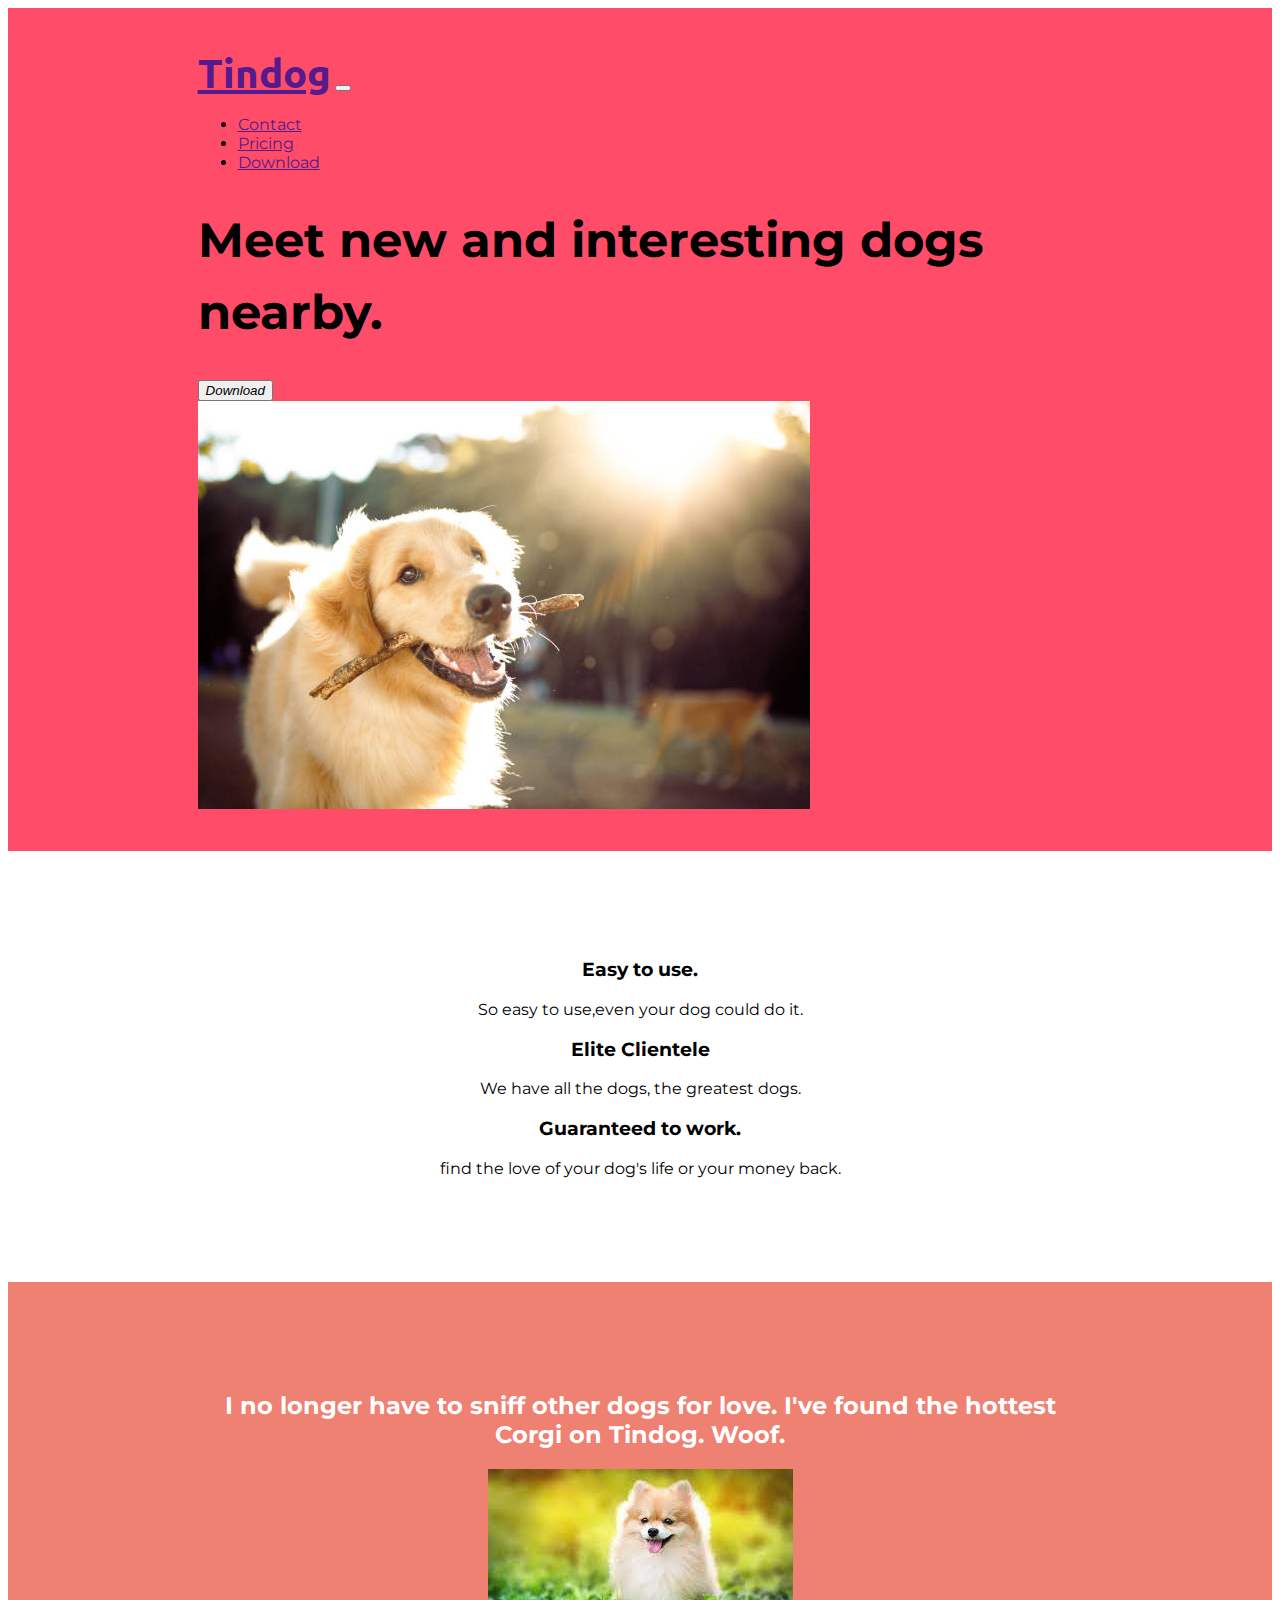
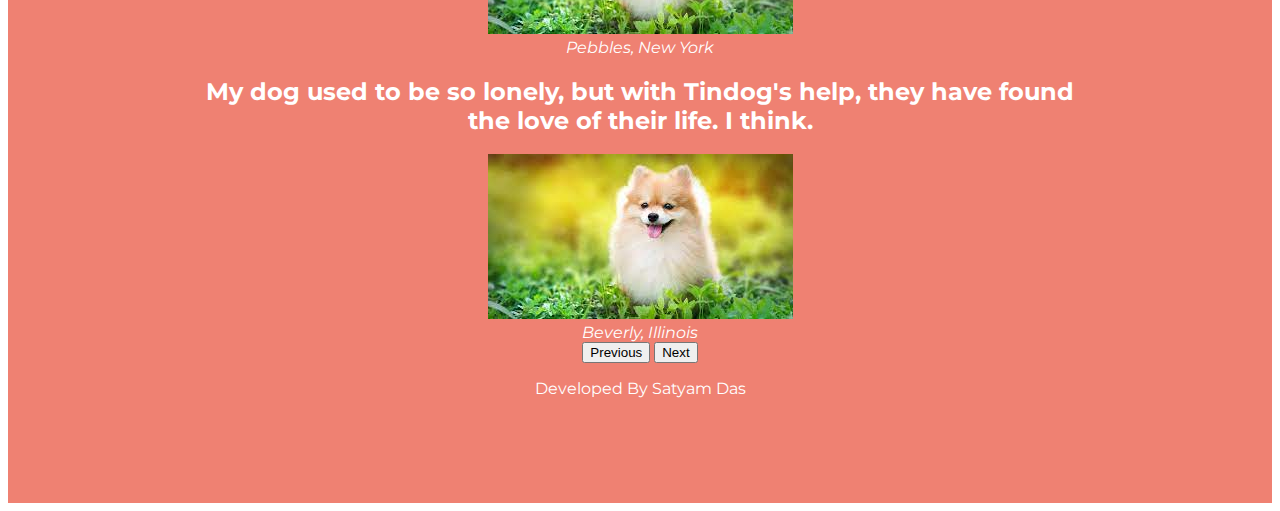
<file: index.html>
<!DOCTYPE html>
<html>
<head>
  <meta charset="utf-8">
  <title>Tindog</title>

  <link href="https://fonts.googleapis.com/css?family=Montserrat|Ubuntu" rel="stylesheet">

  <link href="https://cdn.jsdelivr.net/npm/bootstrap@5.1.1/dist/css/bootstrap.min.css" rel="stylesheet" integrity="sha384-F3w7mX95PdgyTmZZMECAngseQB83DfGTowi0iMjiWaeVhAn4FJkqJByhZMI3AhiU" crossorigin="anonymous">
  <link rel="stylesheet" href="styles4.css">
  </head>
  <body>

    <section id="title">
      <div class="container-fluid">



  <!--Nav Bar-->

  <nav class="navbar navbar-expand-lg navbar-dark ">



    <a class="navbar-brand" href="">Tindog</a>
    <button class="navbar-toggler" type="button" data-bs-toggle="collapse" data-bs-target="#navbarSupportedContent" aria-controls="navbarSupportedContent" aria-expanded="false" aria-label="Toggle navigation">
      <span class="navbar-toggler-icon"></span>
    </button>

    <div class="collapse navbar-collapse" id="navbarTogglerDemo02">
      <ul class="navbar-nav ml-auto">
        <li class="nav-item">
          <a class="nav-link "  href="">Contact</a>
        </li>
        <li class="nav-item">
          <a class="nav-link" href="">Pricing</a>
        </li>
        <li class="nav-item">
          <a class="nav-link" href="">
            Download
          </a>
        </li>
      </ul>
    </div>

  </nav>

<!--Title-->
<div class="row">

<div class="col-lg-6">
  <h1>Meet new and interesting dogs nearby.</h1>
  <button type="button" class="btn btn-warning"><i class="fas fa-user">Download</i></button>


</div>
<div class="col-lg-4">
  <img src="dog3.jpg" alt="dog images">
</div>

</div>


</section>

<!--Features-->

<section id="features">

<div class="row">

  <div class="feature-box col-lg-4">

    <h3>Easy to use.</h3>
    <p>
      So easy to use,even your dog could do it.
    </p>

  </div>

  <div class="feature-box col-lg-4">

  <h3>Elite Clientele</h3>
  <p>
    We have all the dogs, the greatest dogs.
  </p>

</div>

<div class="feature-box col-lg-4">

  <h3>Guaranteed to work.</h3>
  <p>
    find the love of your dog's life or your money back.
  </p>

  </div>
  </div>


</section>

<!--Testimonials-->

<section id="testimonials">

<div id="testimonial-carousel" class="carousel slide" data-ride="false">

  <div class="carousel-inner">
      <div class="carousel-item active">
        <h2>I no longer have to sniff other dogs for love. I've found the hottest Corgi on Tindog. Woof.</h2>
        <img src="dog-img.jpg" class=" w-50" alt="...">
        <br>
          <em>Pebbles, New York</em>
      </div>
      <div class="carousel-item">
        <h2>My dog used to be so lonely, but with Tindog's help, they have found the love of their life. I think.</h2>
        <img src="dog-img.jpg" class=" w-50" alt="...">
        <br>
        <em>Beverly, Illinois</em>
      
  </div>
      

    </div>
    <button class="carousel-control-prev" type="button" data-bs-target="#carouselExampleIndicators" data-bs-slide="prev">
      <span class="carousel-control-prev-icon" aria-hidden="true"></span>
      <span class="visually-hidden">Previous</span>
    </button>
    
   
    <button class="carousel-control-next" type="button" data-bs-target="#carouselExampleIndicators" data-bs-slide="next">
      <span class="carousel-control-next-icon" aria-hidden="true"></span>
      <span class="visually-hidden">Next</span>
    </button>
  </div>

  <p>Developed By Satyam Das</p>




</section>



  </body>
</html>
</file>
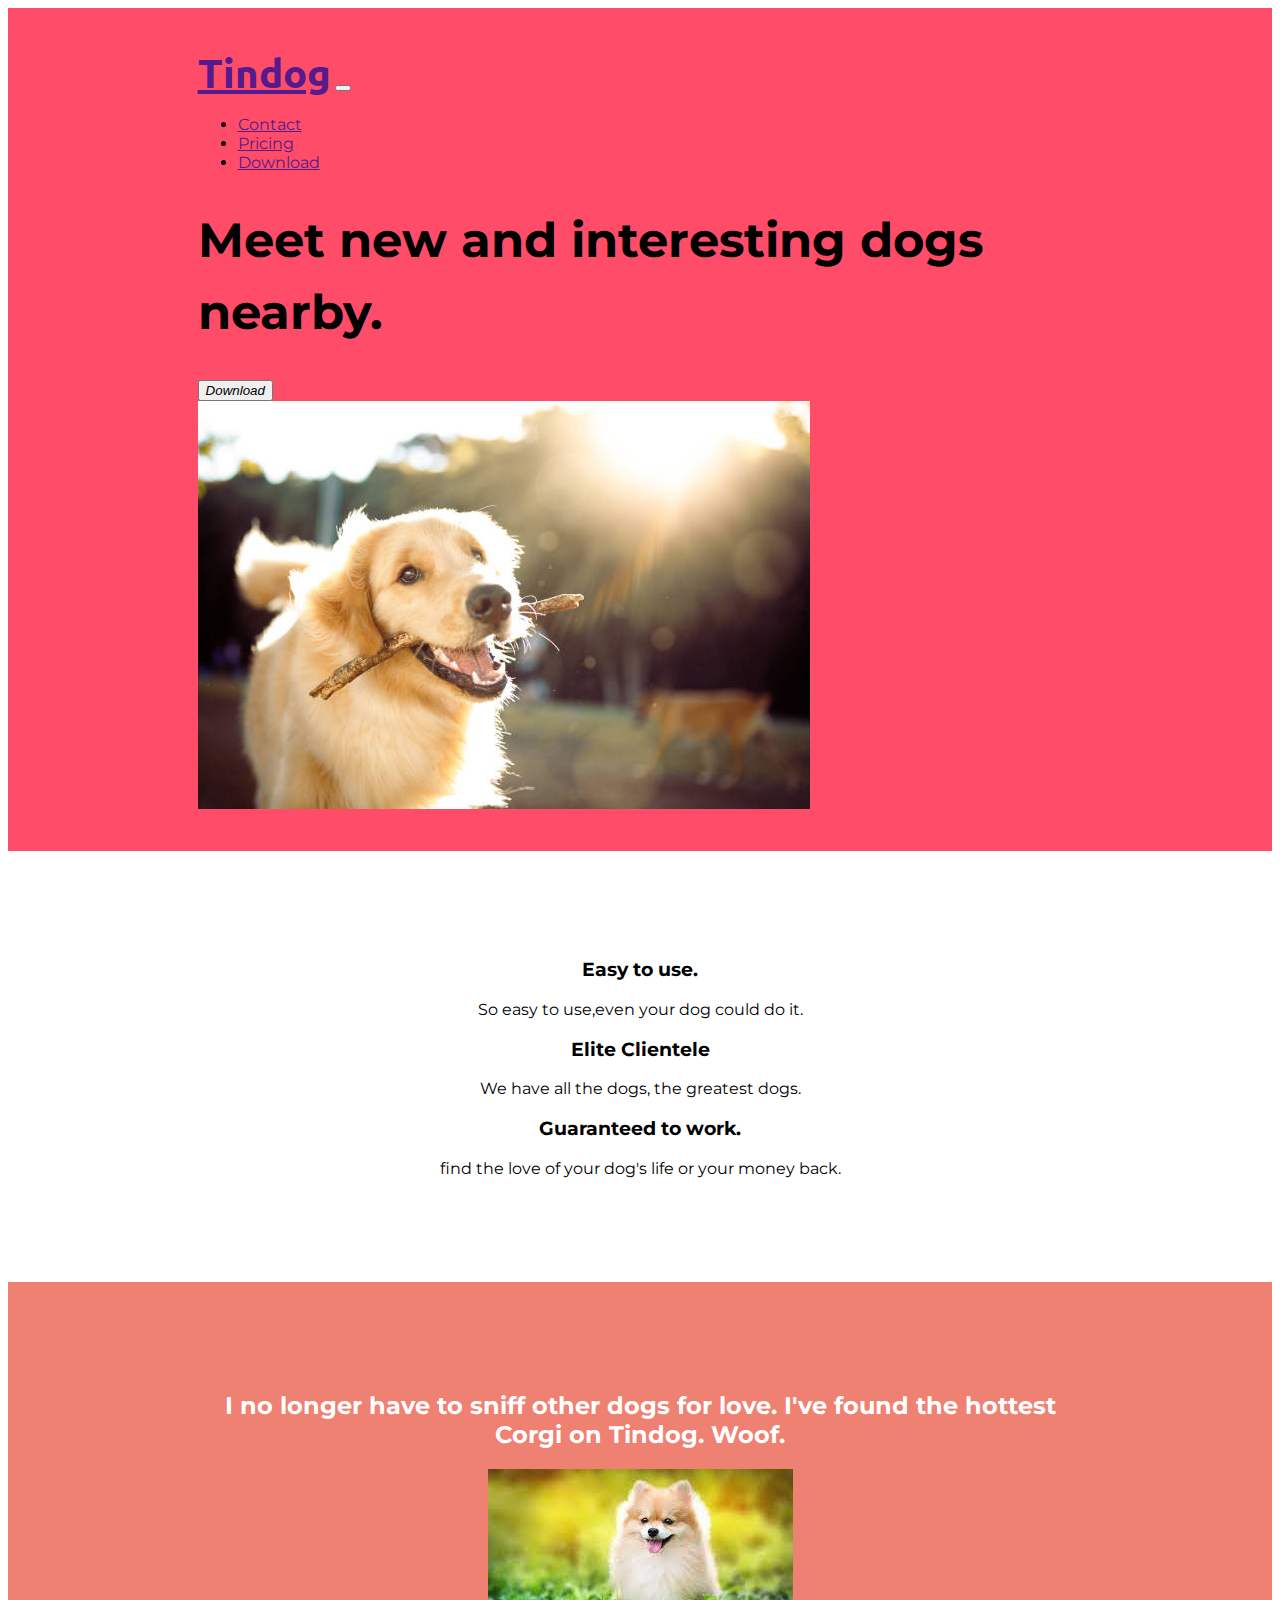
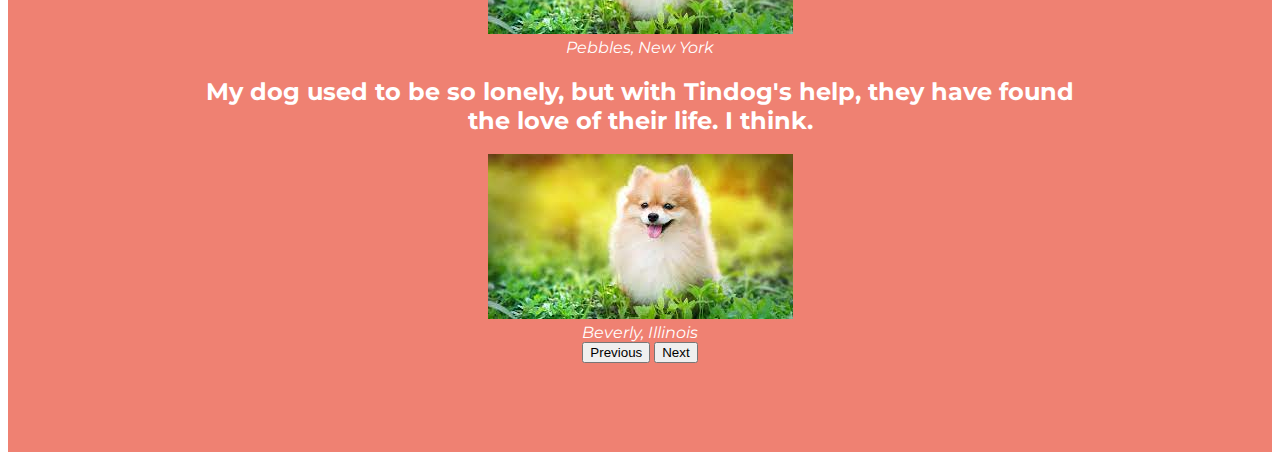
<file: index4.html>
<!DOCTYPE html>
<html>
<head>
  <meta charset="utf-8">
  <title>Tindog</title>

  <link href="https://fonts.googleapis.com/css?family=Montserrat|Ubuntu" rel="stylesheet">

  <link href="https://cdn.jsdelivr.net/npm/bootstrap@5.1.1/dist/css/bootstrap.min.css" rel="stylesheet" integrity="sha384-F3w7mX95PdgyTmZZMECAngseQB83DfGTowi0iMjiWaeVhAn4FJkqJByhZMI3AhiU" crossorigin="anonymous">
  <link rel="stylesheet" href="styles4.css">
  </head>
  <body>

    <section id="title">
      <div class="container-fluid">



  <!--Nav Bar-->

  <nav class="navbar navbar-expand-lg navbar-dark ">



    <a class="navbar-brand" href="">Tindog</a>
    <button class="navbar-toggler" type="button" data-bs-toggle="collapse" data-bs-target="#navbarSupportedContent" aria-controls="navbarSupportedContent" aria-expanded="false" aria-label="Toggle navigation">
      <span class="navbar-toggler-icon"></span>
    </button>

    <div class="collapse navbar-collapse" id="navbarTogglerDemo02">
      <ul class="navbar-nav ml-auto">
        <li class="nav-item">
          <a class="nav-link "  href="">Contact</a>
        </li>
        <li class="nav-item">
          <a class="nav-link" href="">Pricing</a>
        </li>
        <li class="nav-item">
          <a class="nav-link" href="">
            Download
          </a>
        </li>
      </ul>
    </div>

  </nav>

<!--Title-->
<div class="row">

<div class="col-lg-6">
  <h1>Meet new and interesting dogs nearby.</h1>
  <button type="button" class="btn btn-warning"><i class="fas fa-user">Download</i></button>


</div>
<div class="col-lg-4">
  <img src="dog3.jpg" alt="dog images">
</div>

</div>


</section>

<!--Features-->

<section id="features">

<div class="row">

  <div class="feature-box col-lg-4">

    <h3>Easy to use.</h3>
    <p>
      So easy to use,even your dog could do it.
    </p>

  </div>

  <div class="feature-box col-lg-4">

  <h3>Elite Clientele</h3>
  <p>
    We have all the dogs, the greatest dogs.
  </p>

</div>

<div class="feature-box col-lg-4">

  <h3>Guaranteed to work.</h3>
  <p>
    find the love of your dog's life or your money back.
  </p>

  </div>
  </div>


</section>

<!--Testimonials-->

<section id="testimonials">

<div id="testimonial-carousel" class="carousel slide" data-ride="false">

  <div class="carousel-inner">
      <div class="carousel-item active">
        <h2>I no longer have to sniff other dogs for love. I've found the hottest Corgi on Tindog. Woof.</h2>
        <img src="dog-img.jpg" class=" w-50" alt="...">
        <br>
          <em>Pebbles, New York</em>
      </div>
      <div class="carousel-item">
        <h2>My dog used to be so lonely, but with Tindog's help, they have found the love of their life. I think.</h2>
        <img src="dog-img.jpg" class=" w-50" alt="...">
        <br>
        <em>Beverly, Illinois</em>
      
  </div>
      

    </div>
    <button class="carousel-control-prev" type="button" data-bs-target="#carouselExampleIndicators" data-bs-slide="prev">
      <span class="carousel-control-prev-icon" aria-hidden="true"></span>
      <span class="visually-hidden">Previous</span>
    </button>
    
   
    <button class="carousel-control-next" type="button" data-bs-target="#carouselExampleIndicators" data-bs-slide="next">
      <span class="carousel-control-next-icon" aria-hidden="true"></span>
      <span class="visually-hidden">Next</span>
    </button>
  </div>




</section>



  </body>
</html>
</file>
<file: styles4.css>
body{
   font-family: "Montserrat";
 }
#title {
  background-color: #ff4c68;
}
h1{
  font-family: "Montserrat";
  font-size: 3rem;
  line-height: 1.5;
}
.container-fluid{
  padding: 3% 15%;
}
/*--Nav Bar--*/

.navbar-brand {
  font-family: "Ubuntu";
  font-size: 2.5rem;
  font-weight:bold;
}

#features{
  padding: 7% 15%;
}

h3{
  font-family:"Montserrat-Bold;

}
h3,p{
  text-align: center;
}
#testimonials{
  padding: 7% 15%;
  text-align: center;
  background-color: #ef8172;
  color:white;
}
</file>
